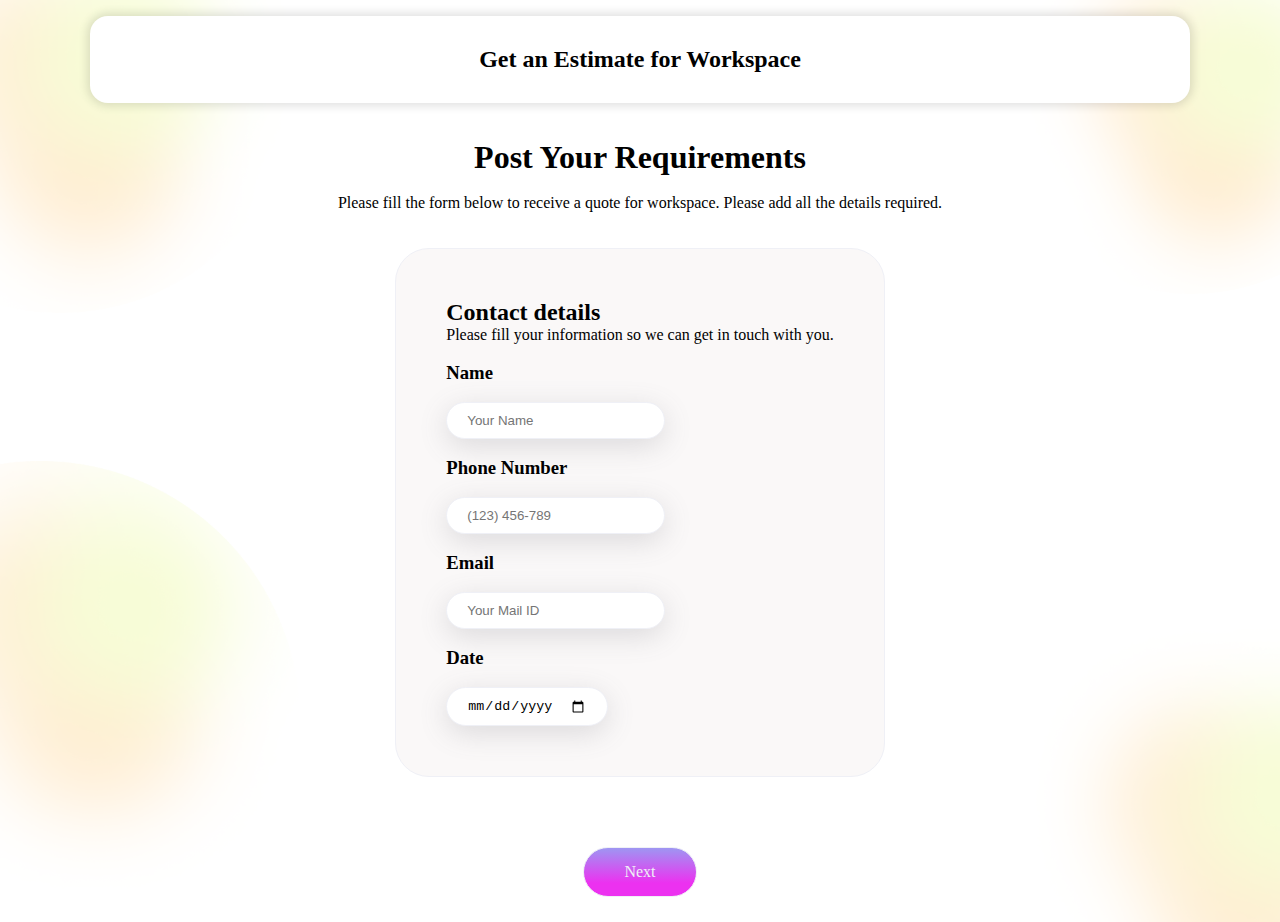
<file: index.html>
<!DOCTYPE html>
<html lang="en">

<head>
    <meta charset="UTF-8">
    <meta name="viewport" content="width=device-width, initial-scale=1.0">
    <title>Document</title>
    <link rel="stylesheet" href="./assest/style.css">
</head>

<body>
    <header>
        <section class="home_page">
            <div class="header_text">
                <h2>Get an Estimate for Workspace</h2>
            </div>
            <br><br>
            <div class="form_header">
                <h1>Post Your Requirements</h1>
                <br>
                <p>Please fill the form below to receive a quote for workspace. Please add all the details required.
                </p>
            </div>
            <br><br>
            <div class="form">
                <div>
                    <h2>Contact details</h2>
                    <p>Please fill your information so we can get in touch with you.</p>
                <span class="line"> </span>
                <br>
                
                    <h3>Name</h3>
                    <br>
                   <input placeholder="Your Name" type="text">
                   <br><br>
                   <h3>Phone Number</h3>
                   <br>
                   <input placeholder="(123) 456-789" type="text">
                   <br><br>
                   <h3>Email </h3>
                   <br>
                   <input placeholder="Your Mail ID" type="email">
                   <br><br>
                   <h3>Date</h3>
                   <br>
                   <input placeholder="Date" type="date">
                </div>
            </div>
        </section>
        <br><br><br>
        <div class="button">
            <a href="submit.html">Next</a>
        </div>
    </header>
    <main></main>
    <footer></footer>
</body>

</html>
</file>
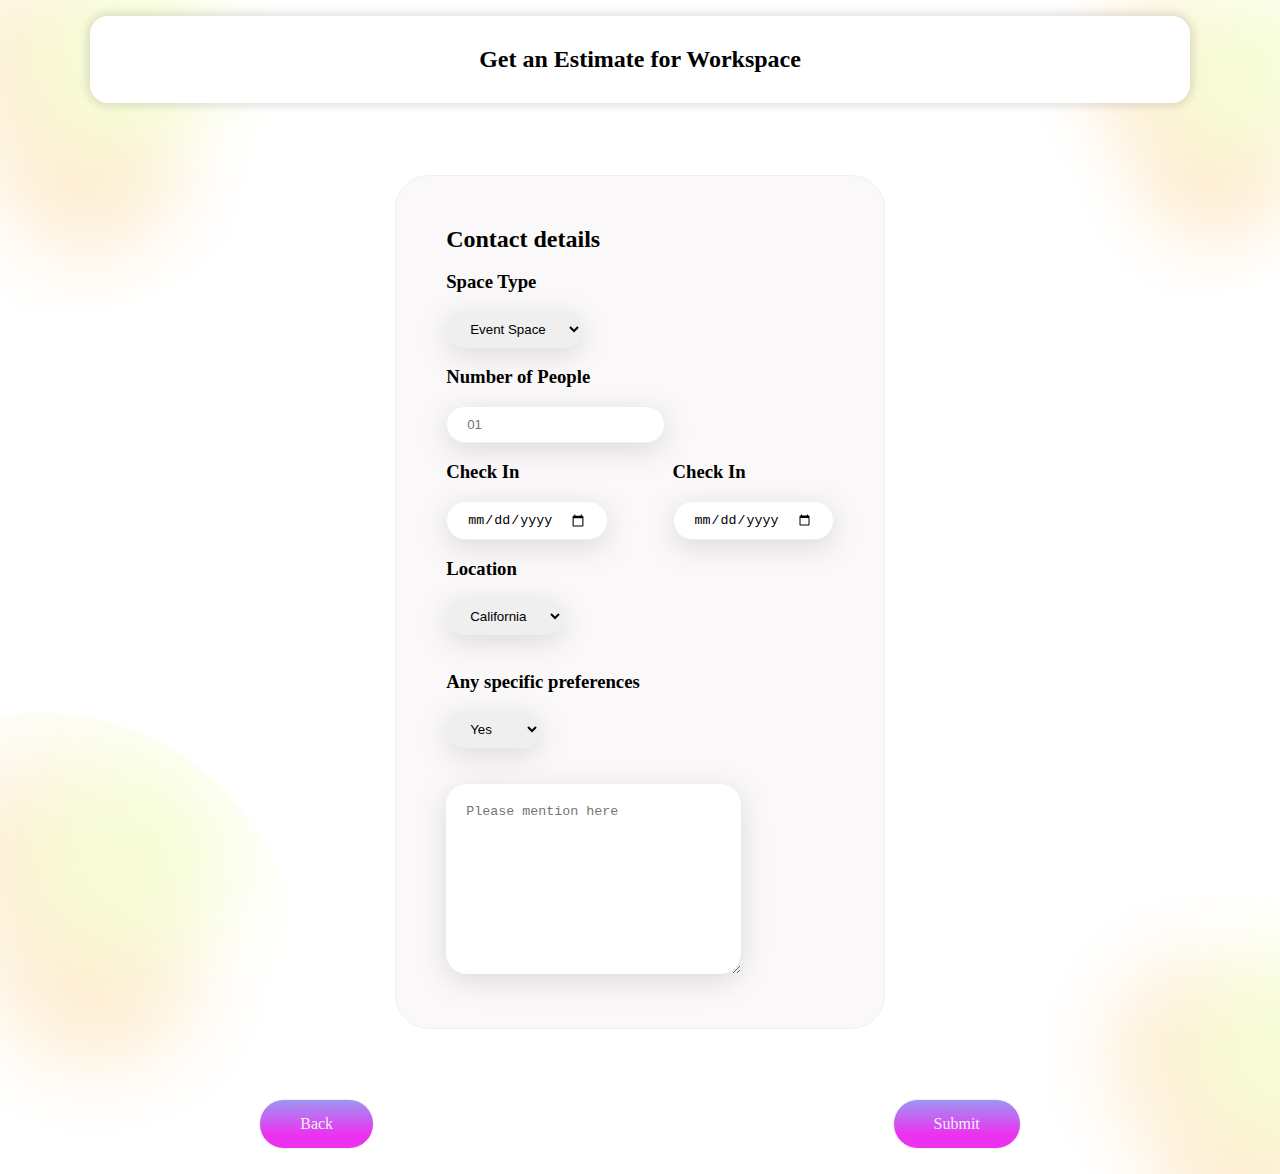
<file: submit.html>
<!DOCTYPE html>
<html lang="en">

<head>
    <meta charset="UTF-8">
    <meta name="viewport" content="width=device-width, initial-scale=1.0">
    <title>Document</title>
    <link rel="stylesheet" href="./assest/style.css">
</head>

<body>
    <header>
        <section class="home_page">
            <div class="header_text">
                <h2>Get an Estimate for Workspace</h2>
            </div>
            <br><br>
            <br><br>
            <div class="form">
                <div>
                    <h2>Contact details</h2>
                    <br>
                    <h3>Space Type</h3>
                    <br>
                    <select name="" id="">
                        <option selected value="">Event Space</option>
                        <option value="">Type One</option>
                        <option value="">Type Two</option>
                        <option value="">Type Three</option>
                    </select>
                    <br><br>
                    <h3>Number of People</h3>
                    <br>
                    <input placeholder="01" type="text">
                    <br><br>
                    <div class="check__in">
                        <div class="checkindata">
                            <h3>Check In</h3>
                            <br>
                            <input placeholder="" type="date">
                            <br><br>
                        </div>
                        <div class="checkindata">
                            <h3>Check In</h3>
                            <br>
                            <input  placeholder="" type="date">
                            <br><br>
                        </div>
                    </div>
                    <h3>Location</h3>
                    <br>
                    <select name="" id="">
                        <option value="">California</option>
                        <option value="">New York</option>
                        <option value="">Texas</option>
                    </select>
                    <br><br><br>
                    <h3>Any specific preferences</h3>
                    <br>
                    <select name="" id="">
                        <option value="">Yes</option>
                        <option value="">No</option>
                        <option value="">Belke</option>
                    </select>
                    <br><br><br>
                    <textarea class="textarea" placeholder="Please mention here" name="" id="" cols="30"
                        rows="10"></textarea>
                </div>
            </div>
        </section>
        <br><br><br>
        <div class="button">
            <a class="" href="index.html">Back</a>
            <a href="">Submit</a>
        </div>
    </header>
    <main></main>
    <footer></footer>
</body>

</html>
</file>
<file: assest/style.css>
*{
    margin: 0;
    padding: 0;
    box-sizing: border-box;
}
.header_text{
text-align: center;
padding: 30px;
background-color: #FFFFFF;
border-radius: 18px;
max-width: 1100px;
margin: 0 auto;
box-shadow: 0 0 10px 3px #0000001f;
}
header{
    background: url(img/leftBg.png) no-repeat left top, url(img/rightBg.png) no-repeat right top, url(img/leftBottomBg.png) no-repeat left bottom, url(img/rightBottomBg.png) no-repeat right bottom;
    background-size: 300px;
}
.home_page{
    padding: 16px 0;
}
.form_header{
    text-align: center;
}
.form{
   display: flex;
   align-items: center;
   justify-content: center;
}
.form > div{ 
    background-color: #FAF8F8;
    padding: 50px 50px;
    border-radius: 34px;
    border: 1px solid #EFF0F6;
}
.form div input{
    padding: 10px 20px;
    border-radius: 46px;
    border: 1px solid #EFF0F6;
    background-color: #FFFFFF;
    box-shadow: rgba(100, 100, 111, 0.2) 0px 7px 29px 0px;;
}
.button{
    display: flex;
    align-items: center;
    justify-content: space-around;
}
.button a{
    border: 1px solid;
    padding: 15px 40px;
    border-radius: 56px;
    color: #EFF0F6;
    text-align: center;
    text-decoration: none;
    margin: 0 0 25px 0;
    
background: linear-gradient(180deg, rgba(158,150,242,1) 0%, rgba(236,49,240,1) 73%);
cursor: pointer;
}
.form div select{
    padding: 10px 20px;
    border-radius: 46px;
    border: 0;
    outline: none;
    box-shadow: rgba(100, 100, 111, 0.2) 0px 7px 29px 0px;;
}

.check__in{
    display: flex;
    align-items: center;
    justify-content: space-between;
    gap: 65px;
}
textarea{
    border: 0;
    border-radius: 21px;
    padding: 20px;
    box-shadow: rgba(100, 100, 111, 0.2) 0px 7px 29px 0px;;

}
</file>
